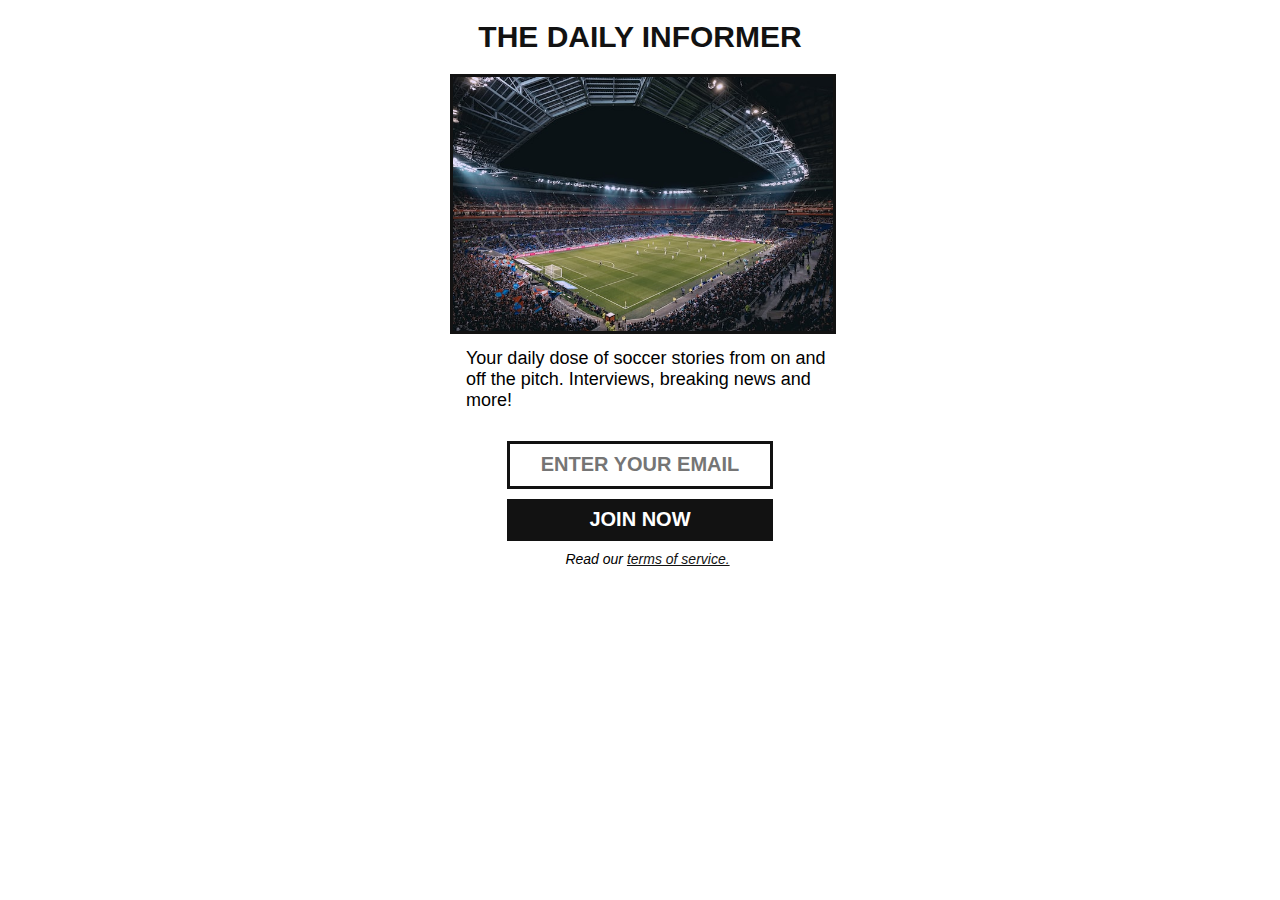
<file: HTML_CSS/The_Informer_Newsletter/index.html>
<!DOCTYPE html>
<html lang="en">
<head>
    <meta charset="UTF-8">
    <meta name="viewport" content="width=device-width, initial-scale=1.0">
    <title>The Daily Informer : Newsletter Signup </title>
    <link rel="stylesheet" href="styles.css">
</head>
<body>
    <div class="main">

        <h1>THE DAILY INFORMER</h1>
            <!-- Image credit: Thomas Serer https://unsplash.com/@jesusance -->
            <img src="stadium.jpg" />
            
            <p>Your daily dose of soccer stories from on and off the pitch. Interviews,  breaking news and more!
            </p>
            
            <input type="email" placeholder="ENTER YOUR EMAIL" required class="input" >
            <button class="btn">JOIN NOW</button>
            <p class="terms">Read our <a href="https://www.lifewire.com/404-not-found-error-explained-2622936" class="link" target="_blank">terms of service.</a></p>
            
        </body>
    </div>
</body>
</html>
</file>
<file: HTML_CSS/The_Informer_Newsletter/styles.css>
.main{
    display: block;
    margin-left: auto;
    margin-right: auto;
    text-align: center;
    width: 380px;
}

h1{
    font-family: Calibri, 'Trebuchet MS', sans-serif;
    font-weight: bold;
    color: #121212;
    font-size: 30px;
}

img{
    width: 380px;
    border: #121212 3px solid ;
}

p{
    font-family: Calibri, 'Trebuchet MS', sans-serif;
    text-align: left;
    margin: 10px 1px 30px ;
    padding-left: 15px;

    font-size: 18px;
}

input{
    display: block;
    width:200px;
    margin: 30px auto 10px auto;
    text-align: center;
    font-family: Calibri, 'Trebuchet MS', sans-serif;
    font-size: 20px;
    font-weight: bold ;
    padding: 10px 30px;
    border: #121212 3px solid ;
    height: 22px;

    
}

button{
    display: block;
    width: 266px;
    height: 42px;
    margin: 10px auto 10px auto;
    background-color: #121212;
    color: white;
    font-family: Calibri, 'Trebuchet MS', sans-serif;
    font-size: 20px;
    font-weight: bold;
    border: none;

}

.terms{
    display: block;
    text-align: center;
    font-family: Calibri, 'Trebuchet MS', sans-serif;
    font-style: italic;
    font-size: 14px;
}
a{
    color: #121212;
}
</file>
